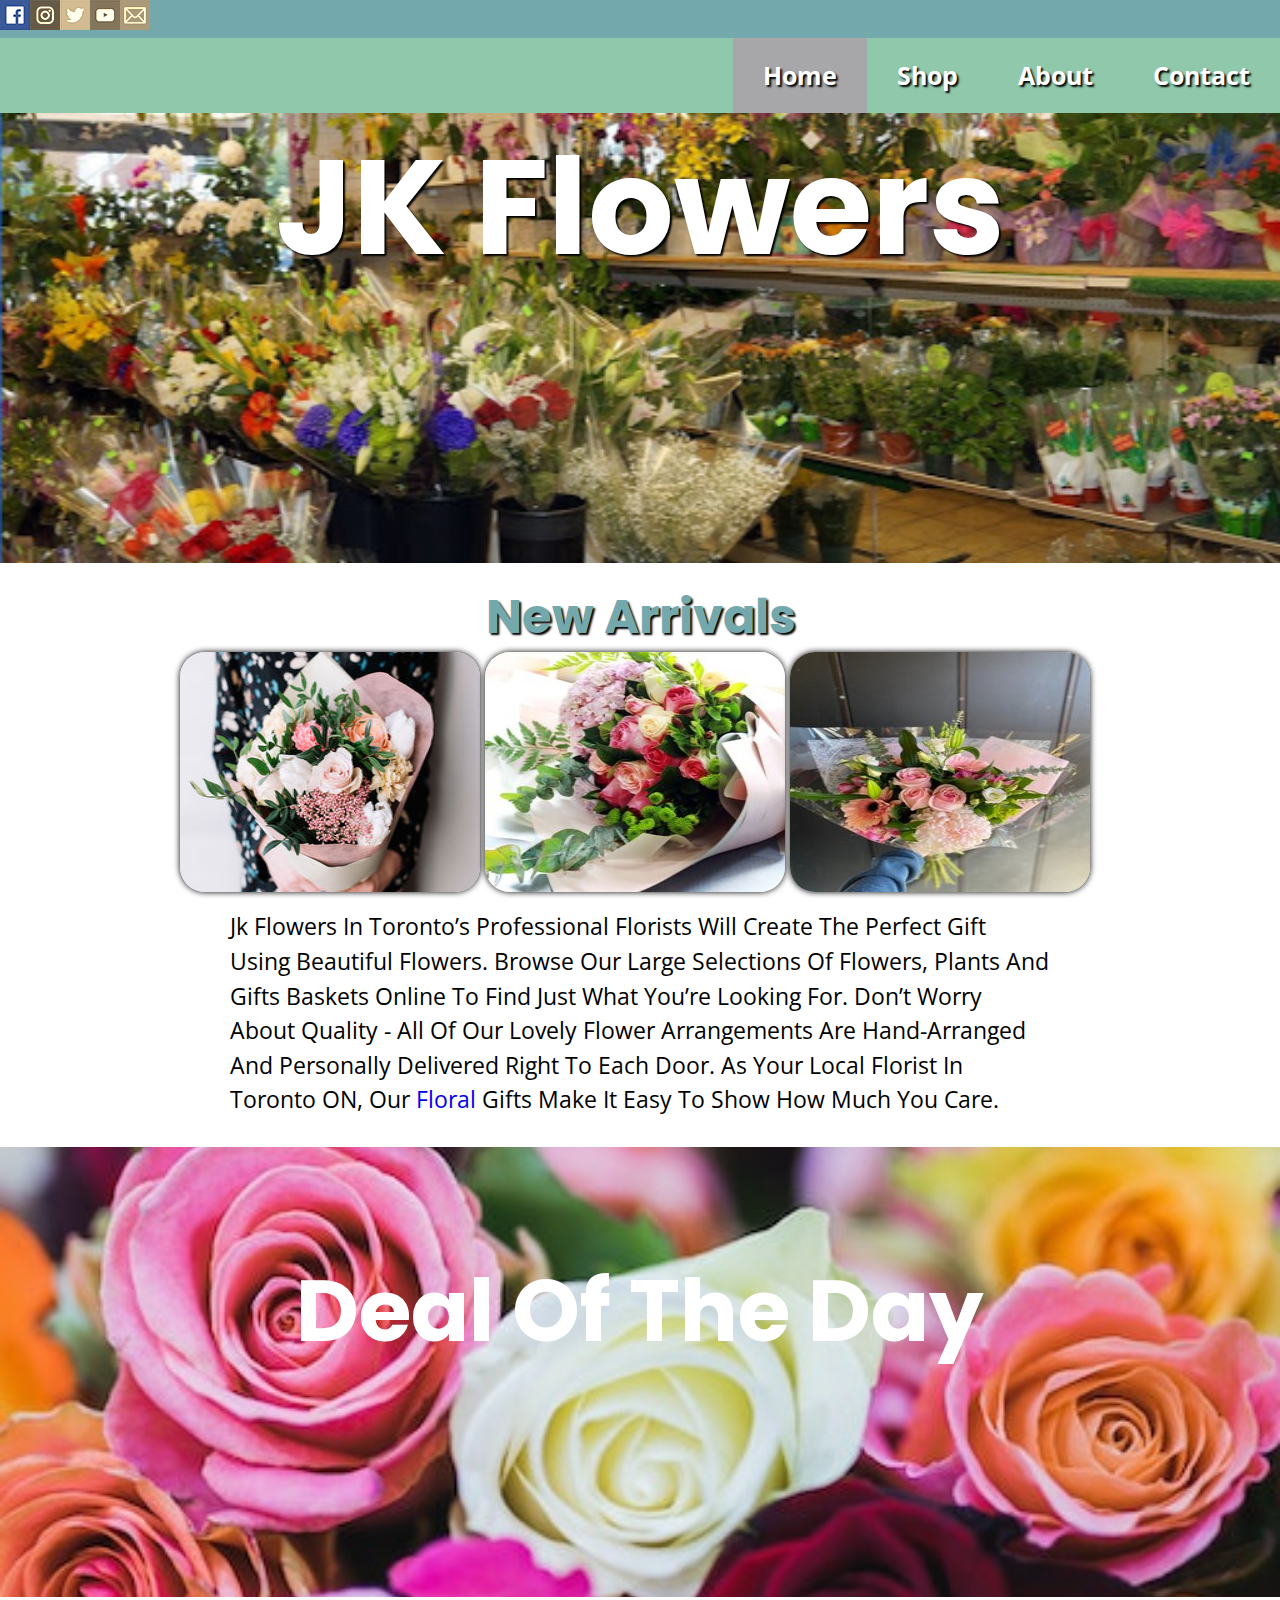
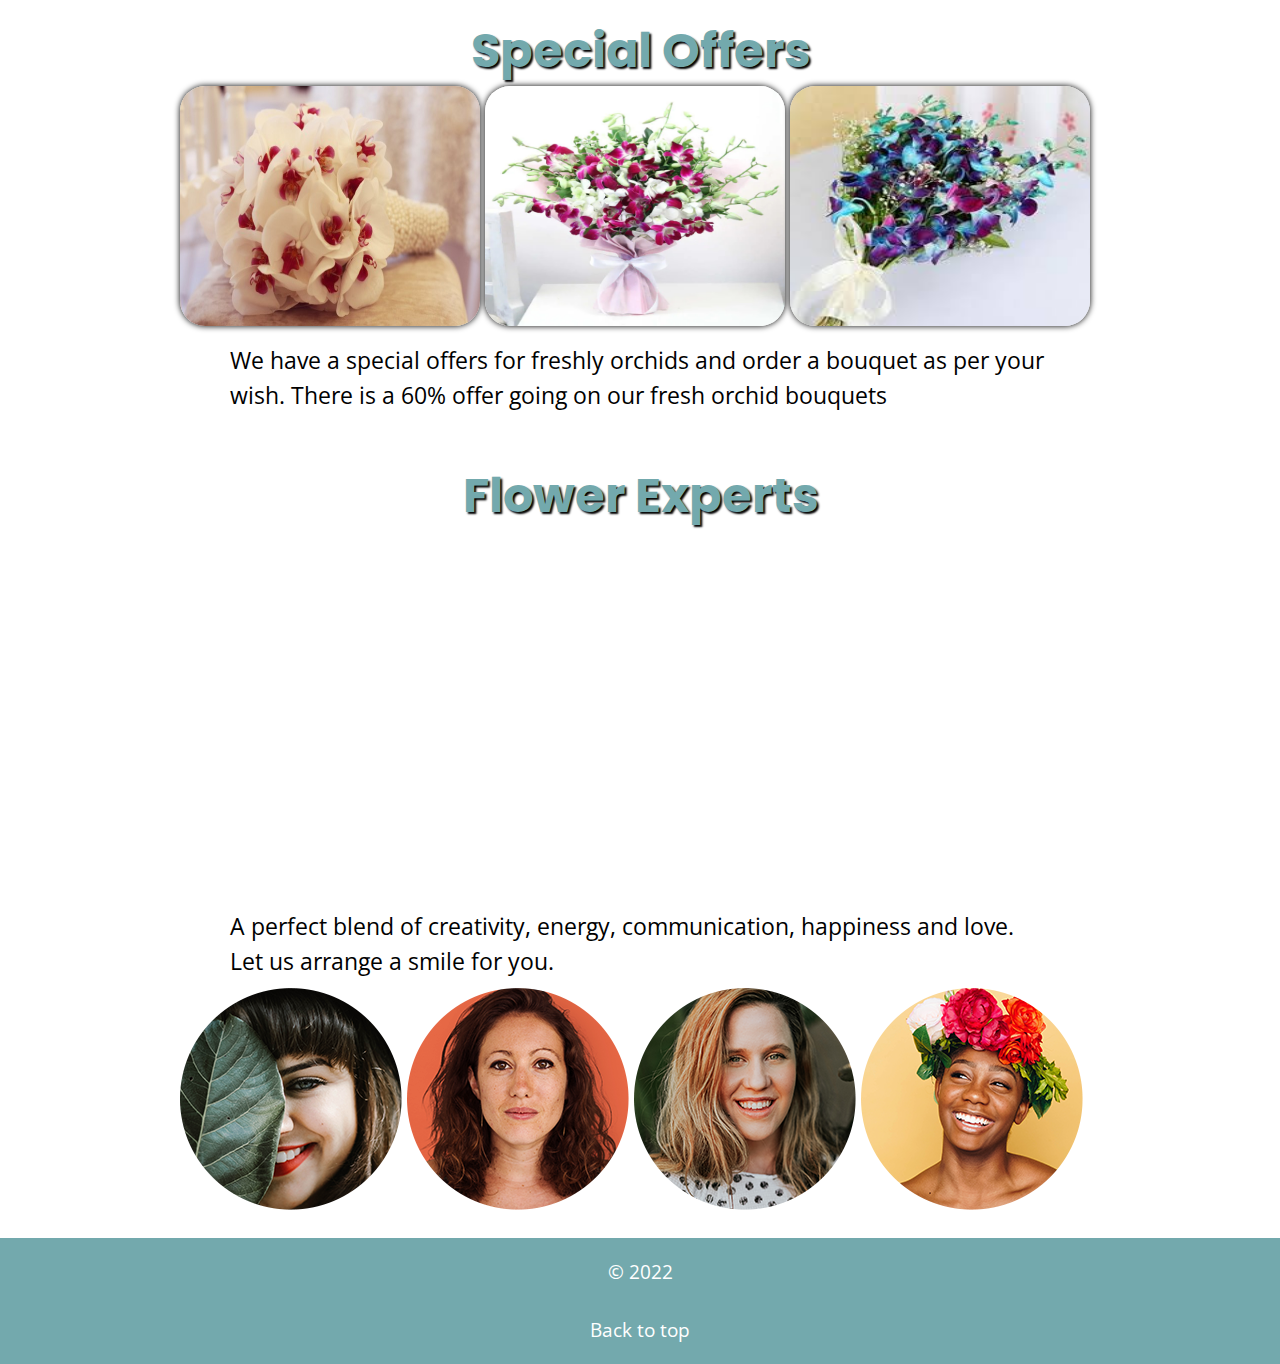
<file: index.html>
<!doctype html>
<html>

<head>
    <meta charset="utf-8">
    <title>Home :: Flower Shop</title>
    <!--METAS-->
    <meta name="Description" content="A wonderful flower site built for Code The Web 1. Visit us in store or online">
    <meta name="Keywords" content="flowers, bouquet, fresh ">

    <!--FAVICON-->
    <link rel="icon" href="favicon.ico">

    <!--RESET-->
    <link rel="stylesheet" href="css/reset.css">
    <!--SITE STYLES	-->
    <link rel="stylesheet" href="css/flower-styles.css">
</head>

<body>
    <!--	CONTAINER-->
    <main id="container">

        <!--		SOCIAL-->
        <section id="social">
            <a href="#" target="_blank"><img src="images/icon-facebook.png" alt="facebook"></a><a href="#" target="_blank"><img src="images/icon-instagram.png" alt="instagram"></a><a href="#" target="_blank"><img src="images/icon-twitter.png" alt="twitter"></a><a href="#" target="_blank"><img src="images/icon-youtube.png" alt="youtube"></a><a href="mailto:test@test.com"><img src="images/icon-email.png" alt="email"></a>
        </section>


        <!--NAV-->
        <nav id="mainNav">
            <ul>
                <li><a href="index.html" class="current" title="Home">Home</a></li>
                <li><a href="shop.html" title="Shop here">Shop</a></li>
                <li><a href="about.html" title="about us">About</a></li>
                <li><a href="contact.html" title="Find  contact">Contact</a></li>
            </ul>
        </nav>

        <!--HEADER-->
        <header id="mainHeader" class="homepage">

            <h1>JK Flowers</h1>

        </header>

        <!--CONTENT-->

        <section class="content">
            <h2>New Arrivals</h2>


            <!--GALLERY-->

            <a href="images/products-bouquet-lg-1.jpeg"><img src="images/products-bouquet-sm-1.jpeg" alt="thumb 1" class="dropShadow" width="300" height="240"></a>
            <a href="images/products-bouquet-lg-2.jpeg"><img src="images/products-bouquet-sm-2.jpeg" alt="thumb 1" width="300" height="240" class="dropShadow"></a>
            <a href="images/products-bouquet-lg-3.jpeg"><img src="images/products-bouquet-sm-3.jpeg" alt="thumb 3" width="300" height="240" class="dropShadow"></a>


            <p>Jk Flowers In Toronto’s Professional Florists Will Create The Perfect Gift Using Beautiful Flowers. Browse Our Large Selections Of Flowers, Plants And Gifts Baskets Online To Find Just What You’re Looking For. Don’t Worry About Quality - All Of Our Lovely Flower Arrangements Are Hand-Arranged And Personally Delivered Right To Each Door. As Your Local Florist In Toronto ON, Our <a href="https://www.riversideflowershopsu.com/" title="visit website" target="_blank">Floral</a> Gifts Make It Easy To Show How Much You Care.</p>

        </section>




        <section id="mainHeader1" class="homepage1">
            <h1>Deal Of The Day</h1>
        </section>


        <section class="content">
            <h2>Special Offers</h2>

            <!-- GALLERY-->

            <a href="images/special-lg-2.jpg"><img src="images/special-1.jpeg" alt="thumb 1" class="dropShadow" width="300" height="240"></a>
            <a href="images/special-lg-1.jpg"><img src="images/special-2.jpeg" alt="thumb 1" width="300" height="240" class="dropShadow"></a>
            <a href="images/special-lg-3.jpg"><img src="images/special-3.jpeg" alt="thumb 3" width="300" height="240" class="dropShadow"></a>

            <p>We have a special offers for freshly orchids and order a bouquet as per your wish. There is a 60% offer going on our fresh orchid bouquets</p>

        </section>


        <section class="content">
            <h2>Flower Experts</h2>
            <!--IFRAME-->
            <iframe title="vimeo-player" src="https://player.vimeo.com/video/760994399?h=d24b42e1ca" width="100%" height="360" frameborder="0" allowfullscreen></iframe>
            <p>A perfect blend of creativity, energy, communication, happiness and love. Let us arrange a smile for you.</p>
            <a href="images/expert-1.png"><img src="images/expert-1.png" alt="thumb 1"></a>
            <a href="images/products-bouquet-lg-1.jpeg"><img src="images/expert-2.png" alt="thumb 1"></a>
            <a href="images/products-bouquet-lg-1.jpeg"><img src="images/expert-3.png" alt="thumb 1"></a>
            <a href="images/products-bouquet-lg-1.jpeg"><img src="images/expert-4.png" alt="thumb 1"></a>

        </section>

        <!--FOOTER-->
        <footer id="mainFooter">
            <p>&copy; 2022</p>
            <br>
            <a href="#container">Back to top</a>
        </footer>

    </main>
</body>



</html>
</file>
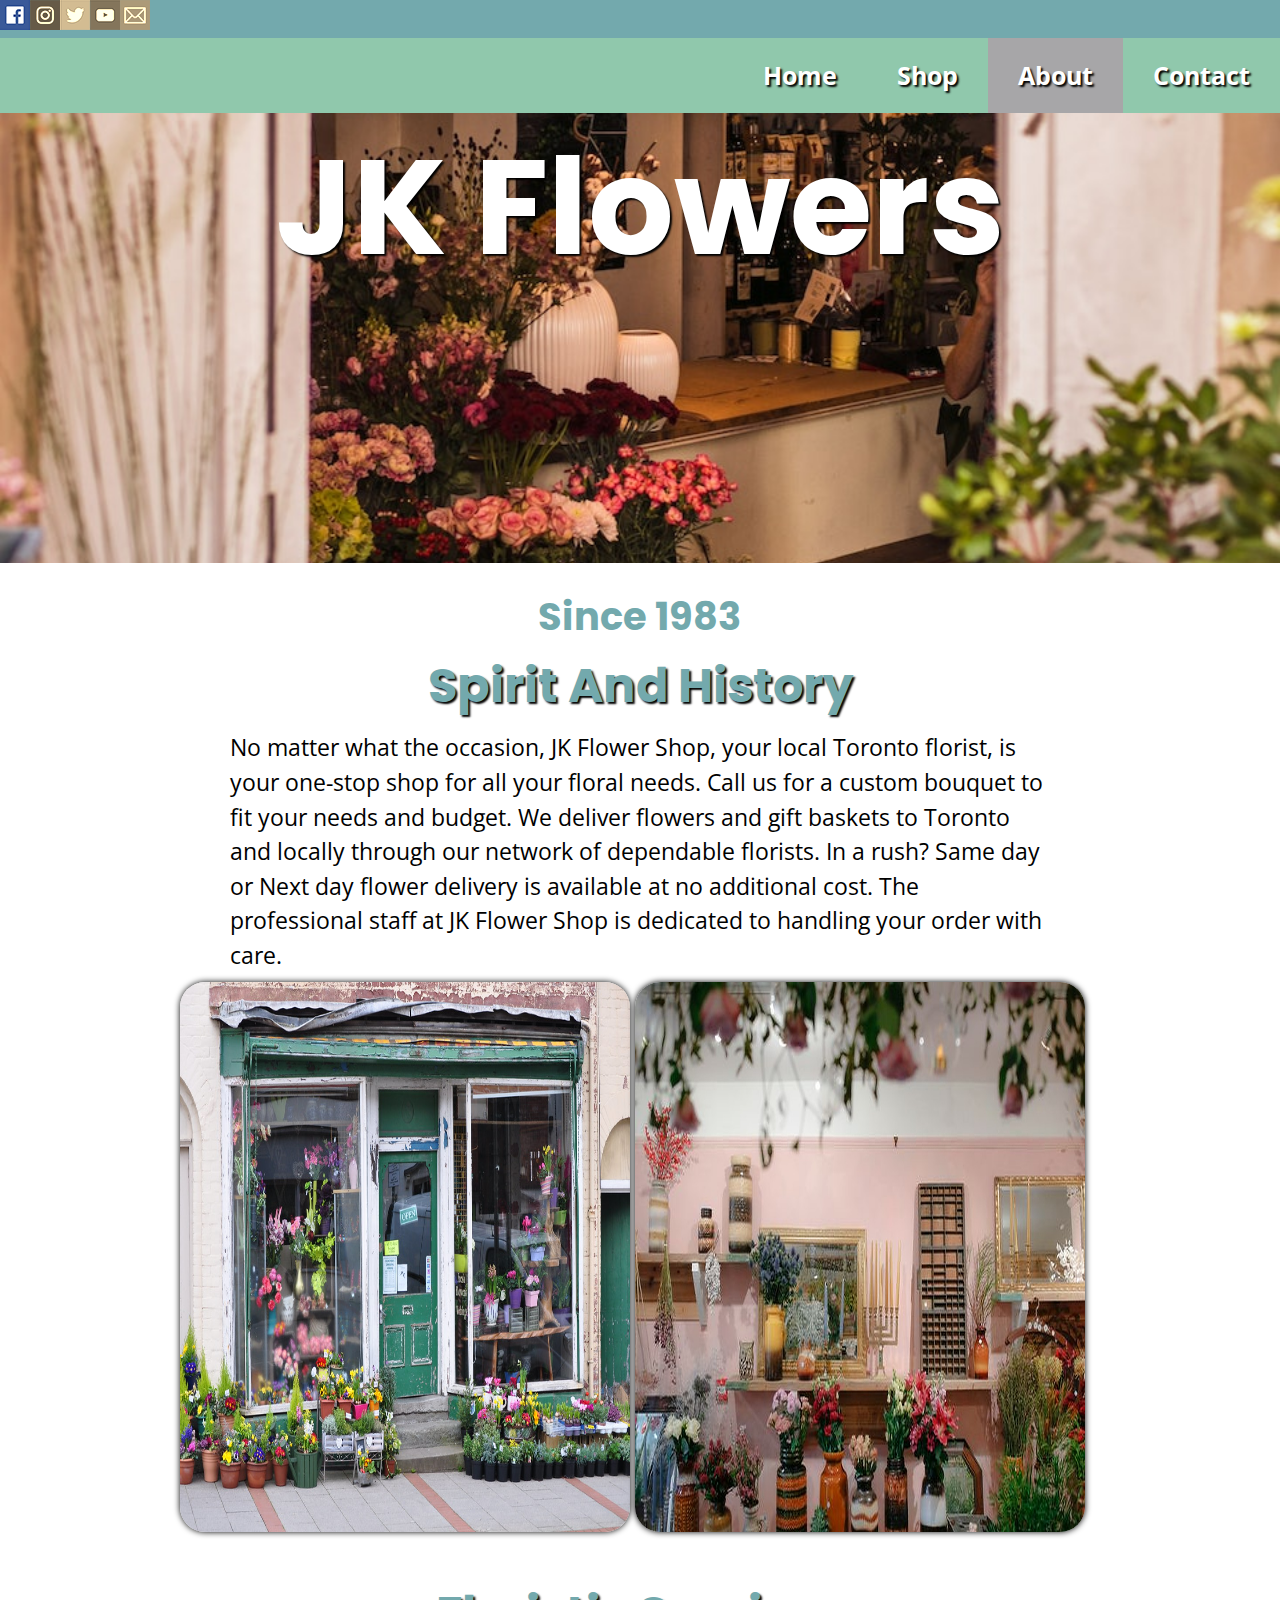
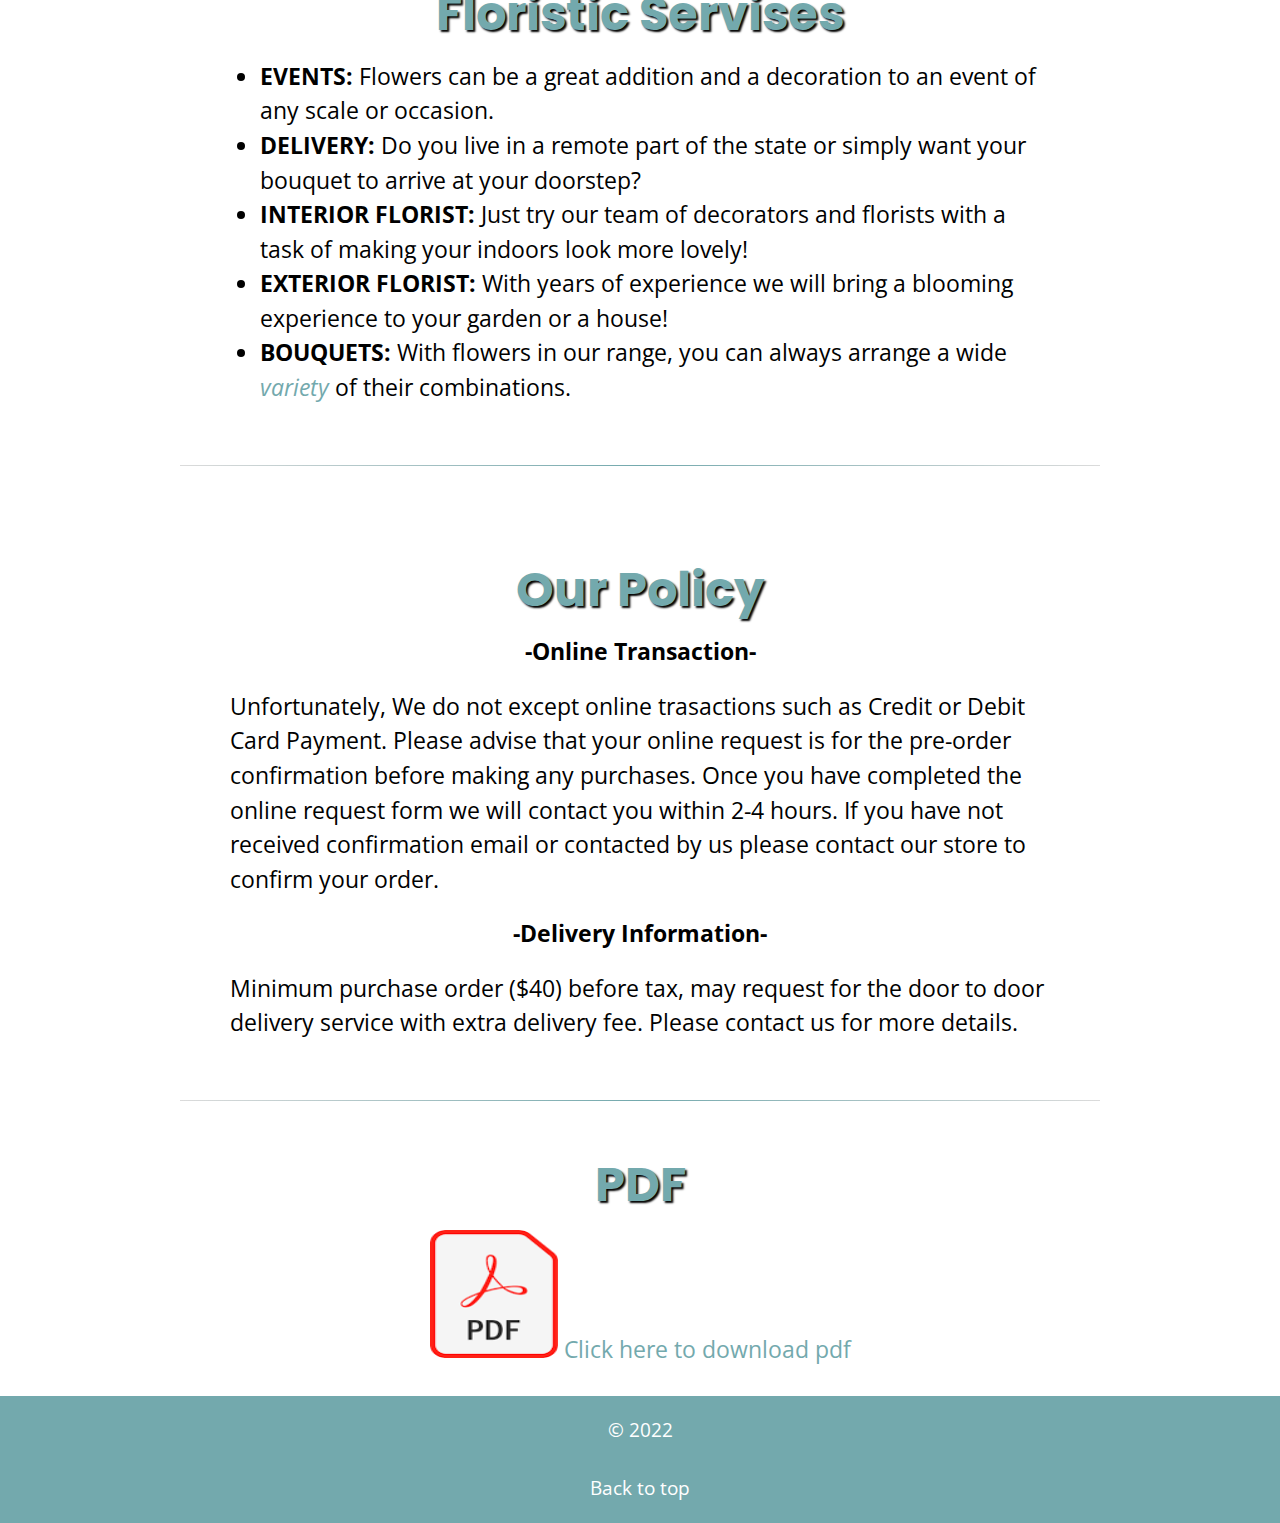
<file: about.html>
<!doctype html>
<html lang="en">

<head>
    <meta charset="utf-8">
    <title>About :: JK Flowers</title>

    <!----METAS---->
    <meta name="description" content="Delicious food has inspired us to create fresh bread, pastries, and coffee to share with the world">
    <meta name="keywords" content="flavor, ingredients, breads, coffee">


    <!----FAVICON---->
    <link rel="icon" href="favicon.ico">

    <!----RESET---->
    <link rel="stylesheet" href="css/reset.css">

    <!---SITE STYLES--->
    <link rel="stylesheet" href="css/flower-styles.css">
</head>

<body>

    <main id="container">
        <!--SOCIAL-->
        <section id="social">

            <a href="#" target="_blank"><img src="images/icon-facebook.png" alt="facebook"></a><a href="#" target="_blank"><img src="images/icon-instagram.png" alt="instagram"></a><a href="#" target="_blank"><img src="images/icon-twitter.png" alt="twitter"></a><a href="#" target="_blank"><img src="images/icon-youtube.png" alt="youtube"></a><a href="mailto: test@test.com" target="_blank"><img src="images/icon-email.png" alt="email"></a>
        </section>


        <!--NAV-->
        <nav id="mainNav">
            <ul>
                <li><a href="index.html" title="Find Home page">Home</a></li>
                <li><a href="shop.html" title="Find products">Shop</a></li>
                <li><a href="about.html" class="current" title="Find About Us">About</a></li>
                <li><a href="contact.html" title="Find contact">Contact</a></li>
            </ul>
        </nav>


        <!--HEADER-->
        <header id="mainHeader" class="servicespage">
            <h1>JK Flowers</h1>
        </header>

        <!--CONTENT-->

        <section class="content" id="list">
            <h3>Since 1983</h3>
            <h2>Spirit And History</h2>
            <p>No matter what the occasion, JK Flower Shop, your local Toronto florist, is your one-stop shop for all your floral needs. Call us for a custom bouquet to fit your needs and budget. We deliver flowers and gift baskets to Toronto and locally through our network of dependable florists. In a rush? Same day or Next day flower delivery is available at no additional cost. The professional staff at JK Flower Shop is dedicated to handling your order with care.</p>

            <a href="images/old-img-1.jpeg"><img src="images/old-img-1.jpeg" alt="basket1" width="450px" height="550px" class="dropShadow"></a>
            <a href="images/old-img-2.jpg"><img src="images/old-img-2.jpg" alt="basket2" width="450px" height="550px" class="dropShadow"></a>

        </section>
        <section class="content" id="list">
            <h2>Floristic Servises</h2>
            <ul>
                <li><strong>EVENTS: </strong>Flowers can be a great addition and a decoration to an event of any scale or occasion.

                <li><strong>DELIVERY: </strong>Do you live in a remote part of the state or simply want your bouquet to arrive at your doorstep?

                <li><strong>INTERIOR FLORIST: </strong>Just try our team of decorators and florists with a task of making your indoors look more lovely!

                <li><strong>EXTERIOR FLORIST: </strong>With years of experience we will bring a blooming experience to your garden or a house!


                <li><strong>BOUQUETS: </strong>With flowers in our range, you can always arrange a wide <em>variety</em> of their combinations.


                </li>
            </ul>
            <hr>
        </section>


        <section class="content">
            <h2>Our Policy </h2>
            <p class="centered"><strong>-Online Transaction-</strong></p>
            <p>Unfortunately, We do not except online trasactions such as Credit or Debit Card Payment.

                Please advise that your online request is for the pre-order confirmation before making any purchases. Once you have completed the online request form we will contact you within 2-4 hours. If you have not received confirmation email or contacted by us please contact our store to confirm your order. </p>


            <p class="centered"><strong>-Delivery Information-</strong></p>
            <p>Minimum purchase order ($40) before tax, may request for the door to door delivery service with extra delivery fee. Please contact us for more details. </p>
            <hr>


            <h2>PDF</h2>
            <p class="centered" id="pdf"> <a href="files/pdf_file.pdf">
                    <img src="images/pdf.png" width="128" height="128" alt="download the pdf to see the details">
                    Click here to
                    download pdf</a></p>


        </section>


        <!--FOOTER-->
        <footer id="mainFooter">

            <p>&copy; 2022</p>
            <br>
            <a href="#container">Back to top</a>

        </footer>

    </main>


</body>

</html>
</file>
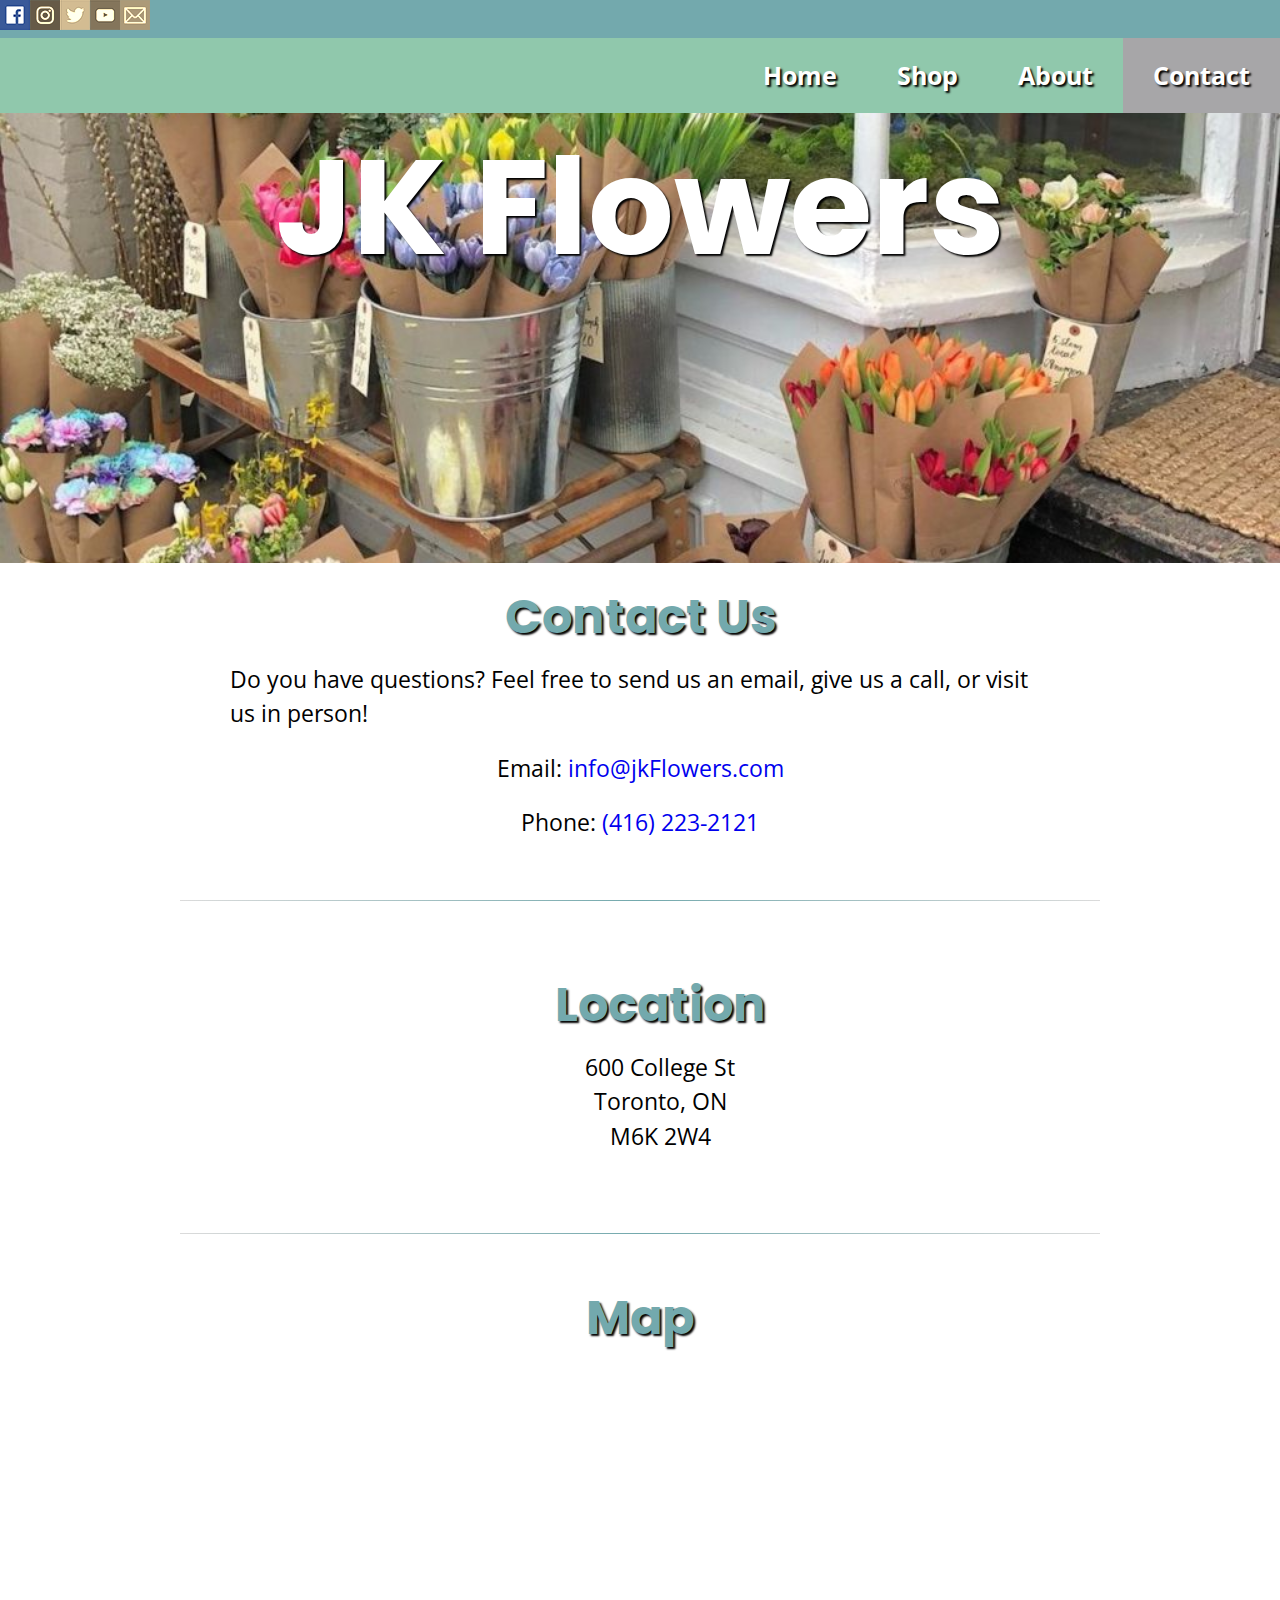
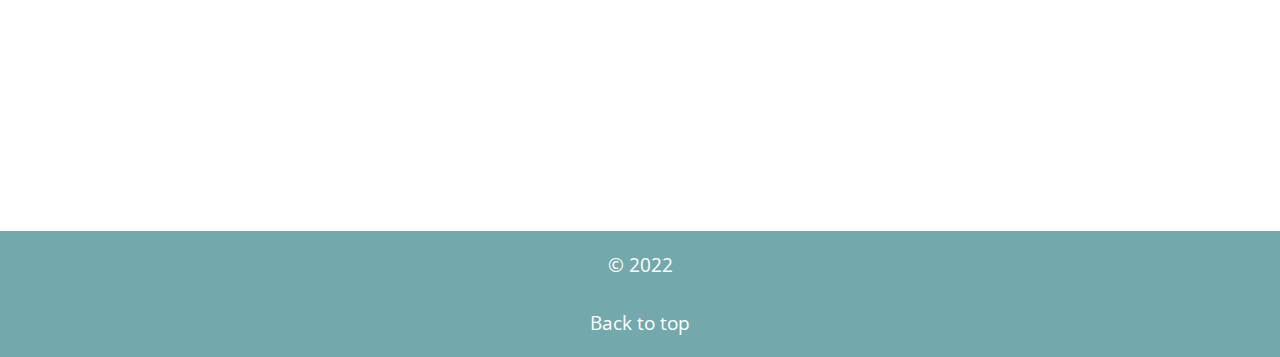
<file: contact.html>
<!doctype html>
<html lang="en">

<head>
    <meta charset="utf-8">
    <title>Contact :: JK Flowers</title>

    <!--METAS-->
    <meta name="description" content="flowers brings happiness, it is a token of love. The flower shop that always delivers">
    <meta name="keywords" content="Bouquets, Plant baskets, thanks giving and many more">


    <!--FAVICON-->
    <link rel="icon" href="favicon.ico">

    <!--RESET-->
    <link rel="stylesheet" href="css/reset.css">

    <!--SITE STYLES-->
    <link rel="stylesheet" href="css/flower-styles.css">
</head>

<body>

    <main id="container">
        <!--SOCIAL-->
        <section id="social">

            <a href="#" target="_blank"><img src="images/icon-facebook.png" alt="facebook"></a><a href="#" target="_blank"><img src="images/icon-instagram.png" alt="instagram"></a><a href="#" target="_blank"><img src="images/icon-twitter.png" alt="twitter"></a><a href="#" target="_blank"><img src="images/icon-youtube.png" alt="youtube"></a><a href="mailto:test@test.com" target="_blank"><img src="images/icon-email.png" alt="email"></a>
        </section>


        <!--NAV-->
        <nav id="mainNav">
            <ul>
                <li><a href="index.html" title="visit home page">Home</a></li>
                <li><a href="shop.html" title="Find Products">Shop</a></li>
                <li><a href="about.html" title="About">About</a></li>
                <li><a href="contact.html" class="current" title="Find Contact">Contact</a></li>
            </ul>
        </nav>


        <!--HEADER-->
        <header id="mainHeader" class="contactpage">

            <h1>JK Flowers</h1>

        </header>



        <!--CONTENT-->
        <section class="content">
            <h2>Contact Us</h2>
            <p>Do you have questions? Feel free to send us an email, give us a call, or visit us in person!</p>

            <div class="centered">
                <p>Email: <a href="mailto:info@edugals.com" target="_blank">info@jkFlowers.com</a></p>
                <p>Phone: <a href="tel:4162232121">(416) 223-2121</a></p>
            </div>







            <hr>

            <section class="content">
                <h2>Location</h2>
                <p class="centered">600 College St<br>
                    Toronto, ON<br>
                    M6K 2W4</p>
            </section>

            <hr>

            <h2>Map</h2>
            <iframe src="https://www.google.com/maps/embed?pb=!1m18!1m12!1m3!1d43.78720444405917!2d-79.41434696979424!3d43.6544299829781!2m3!1f11.812499999999998!2f78.87732345292582!3f0!3m2!1i1024!2i768!4f35!3m3!1m2!1s0x882b344e8d2e2fef%3A0x71c02b67789e558c!2s600%20College%20St%2C%20Toronto%2C%20ON%20M6K%202W4!5e1!3m2!1sen!2sca!4v1666924565555!5m2!1sen!2sca" width="100%" height="450" style="border:0;" allowfullscreen="" loading="lazy" referrerpolicy="no-referrer-when-downgrade"></iframe>

        </section>

        <!--FOOTER-->
        <footer id="mainFooter">
            <p>&copy; 2022</p>
            <br>
            <a href="#container">Back to top</a>
        </footer>
    </main>
</body>

</html>
</file>
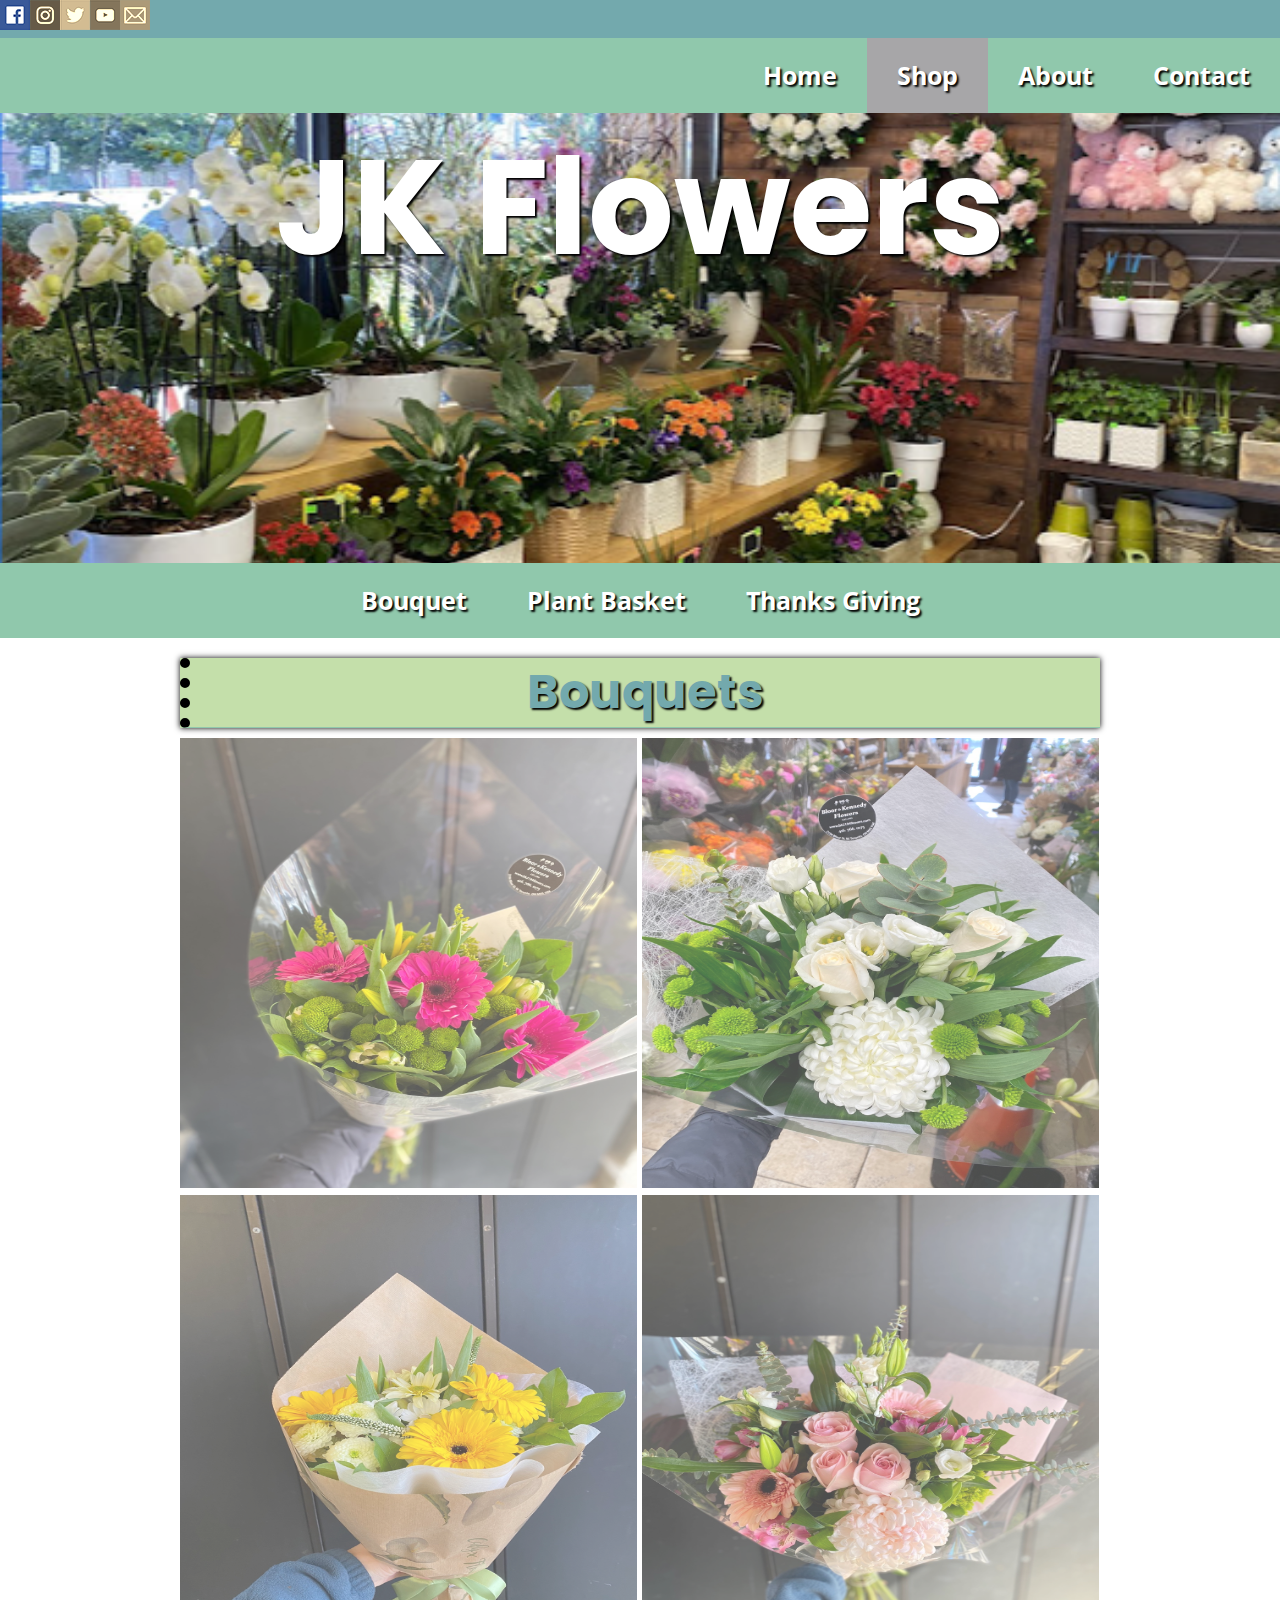
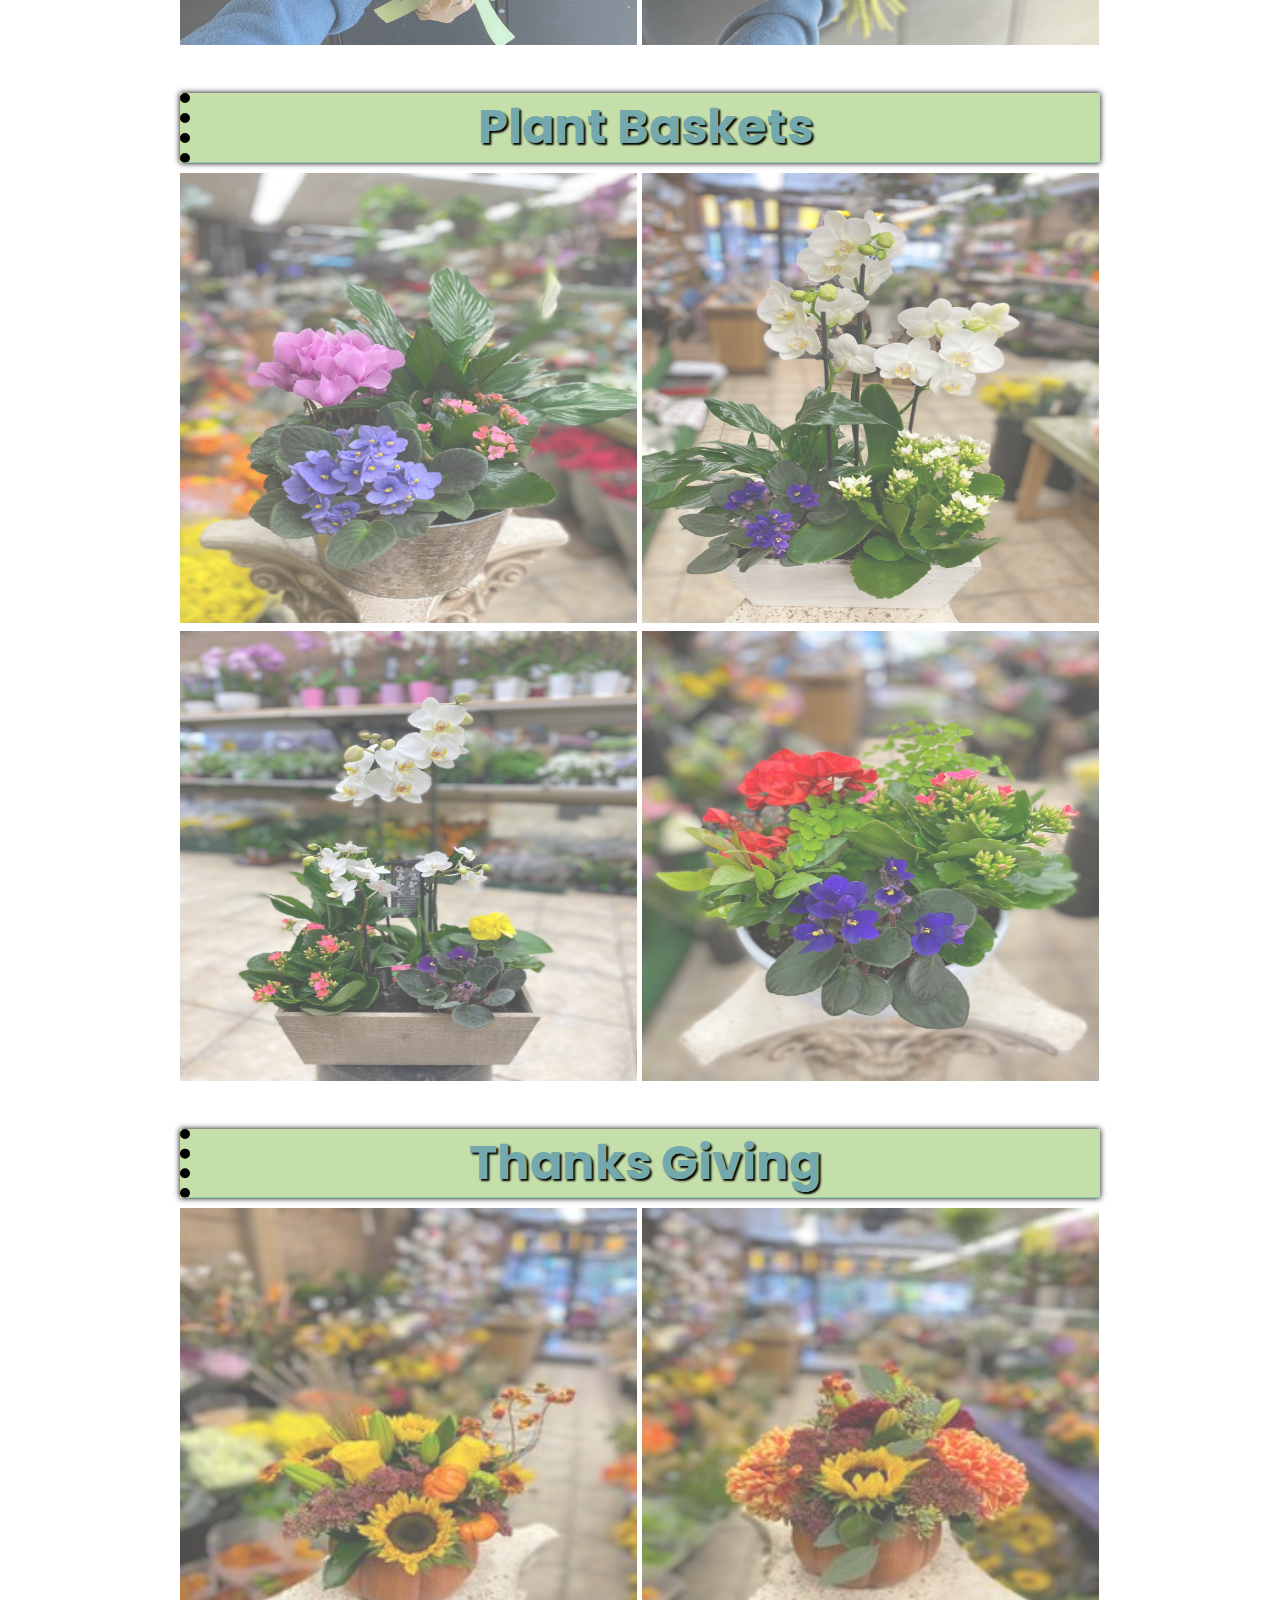
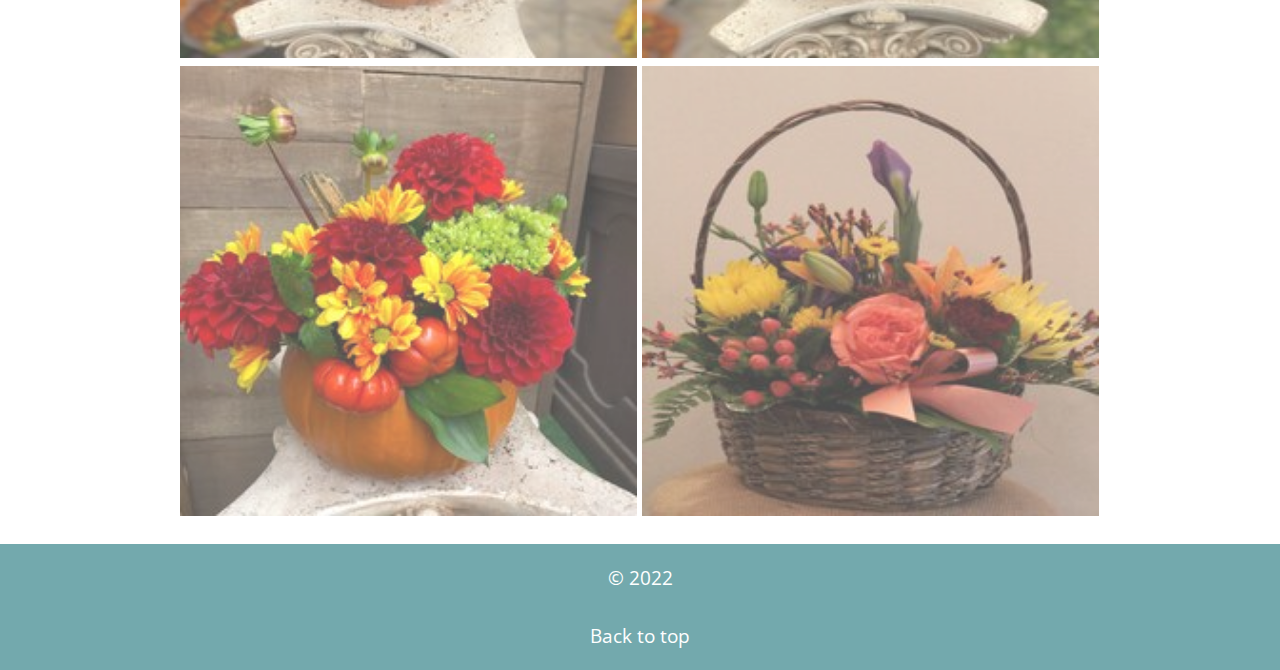
<file: shop.html>
<!doctype html>
<html lang="en">

<head>
    <meta charset="utf-8">
    <title>Shop :: JK Flowers</title>

    <!----METAS---->
    <meta name="description" content="flowers brings happiness, it is a token of love. The flower shop that always delivers">
    <meta name="keywords" content="Bouquets, Plant baskets, thanks giving and many more">


    <!----FAVICON---->
    <link rel="icon" href="favicon.ico">

    <!----RESET---->
    <link rel="stylesheet" href="css/reset.css">

    <!---SITE STYLES--->
    <link rel="stylesheet" href="css/flower-styles.css">
</head>

<body>

    <main id="container">
        <!--SOCIAL-->
        <section id="social">

            <a href="#" target="_blank"><img src="images/icon-facebook.png" alt="facebook"></a><a href="#" target="_blank"><img src="images/icon-instagram.png" alt="instagram"></a><a href="#" target="_blank"><img src="images/icon-twitter.png" alt="twitter"></a><a href="#" target="_blank"><img src="images/icon-youtube.png" alt="youtube"></a><a href="mailto: test@test.com" target="_blank"><img src="images/icon-email.png" alt="email"></a>
        </section>


        <!--NAV-->
        <nav id="mainNav">
            <ul>
                <li><a href="index.html" title="Home">Home</a></li>
                <li><a href="shop.html" class="current" title="shop here">Shop</a></li>
                <li><a href="about.html" title="find about us">About</a></li>
                <li><a href="contact.html" title="Find contact">Contact</a></li>
            </ul>
        </nav>


        <!--HEADER-->
        <header id="mainHeader" class="productspage">

            <h1>JK Flowers</h1>

        </header>




        <!--CONTENT-->

        <nav id="mainNav1">
            <ul>
                <li><a href="#sec1" title="explore bouquet collections">Bouquet</a></li>
                <li><a href="#sec2" title="explore Plant Basket collections">Plant Basket</a></li>
                <li><a href="#sec3" title="explore Thanks Giving basket collections">Thanks Giving</a></li>
            </ul>
        </nav>





        <section class="content products" id="sec1">



            <h2 class="subheading">Bouquets</h2>

            <a href="images/bouquet-lg-1.jpeg"><img src="images/bouquet-lg-1.jpeg" alt="thanks1" width="457px" height="450px"></a>
            <a href="images/bouquet-lg-2.jpeg"><img src="images/bouquet-lg-2.jpeg" alt="thanks2" width="457px" height="450px"></a>
            <a href="images/bouquet-lg-3.jpeg"><img src="images/bouquet-lg-3.jpeg" alt="thanks3" width="457px" height="450px"></a>
            <a href="images/bouquet-lg-4.jpeg"><img src="images/bouquet-lg-4.jpeg" alt="thanks4" width="457px" height="450px"></a>

        </section>

        <section class="content products" id="sec2">
            <h2 class="subheading">Plant Baskets</h2>

            <a href="images/basket-lg-1.jpeg"><img src="images/basket-sm-1.jpeg" alt="thanks1" width="457px" height="450px"></a>
            <a href="images/basket-lg-2.jpeg"><img src="images/basket-sm-2.jpeg" alt="thanks2" width="457px" height="450px"></a>
            <a href="images/basket-lg-3.jpeg"><img src="images/basket-sm-3.jpeg" alt="thanks3" width="457px" height="450px"></a>
            <a href="images/basket-lg-4.jpeg"><img src="images/basket-sm-4.jpeg" alt="thanks4" width="457px" height="450px"></a>

        </section>


        <section class="content products" id="sec3">
            <h2 class="subheading">Thanks Giving</h2>

            <!--GALLERY-->
            <a href="images/products-thanks-lg-1.jpeg"><img src="images/products-thanks-sm-1.jpeg" alt="thanks1" width="457px" height="450px"></a>
            <a href="images/products-thanks-lg-2.jpeg"><img src="images/products-thanks-sm-2.jpeg" alt="thanks2" width="457px" height="450px"></a>
            <a href="images/products-thanks-lg-3.jpeg"><img src="images/products-thanks-sm-3.jpeg" alt="thanks3" width="457px" height="450px"></a>
            <a href="images/products-thanks-lg-4.jpg"><img src="images/products-thanks-sm-4.jpeg" alt="thanks4" width="457px" height="450px"></a>


        </section>


        <!--FOOTER-->
        <footer id="mainFooter">

            <p>&copy; 2022</p>
            <br>
            <a href="#container">Back to top</a>


        </footer>

    </main>


</body>

</html>
</file>
<file: css/flower-styles.css>
/************GOOGLE FONTS*/


@import url('https://fonts.googleapis.com/css2?family=Open+Sans:wght@300;400;600&family=Poppins:wght@200;400;800&display=swap');

body {
    font-family: 'Open Sans', Arial, sans-serif;

}

h1,
h2,
h3,
h4,
h5,
h6 {
    font-family: 'Poppins', Arial, sans-serif;
    font-weight: 700;
}

html {
    scroll-behavior: smooth;
}

/************GLOBAL*/

* {
    box-sizing: border-box;
}




body {
    font-size: 1.2em;
    line-height: 150%;
}

a {
    text-decoration: none;
    transition: all 0.2s ease;
}

h1,
h2,
h3 {
    text-align: center;
}

h2 {
    font-size: 2.5em;
    padding: 20px;
}

h3 {
    font-size: 2em;
    padding: 20px;
}


hr {
    border: 0;
    height: 1px;
    background-color: #DBDBDB;
    background-image: linear-gradient(to right, #DBDBDB, #73A9AD, #DBDBDB);
    margin: 50px 0;
}



/*************LAYOUT*/

#container {
    width: 100%;
    margin: 0 auto;
}



/**SOCIAL*/
#social {
    background-color: #73A9AD;
}

#social a {
    filter: sepia(1);
}

#social a:hover {
    filter: sepia(0);
}


/*MAIN NAV*/
#mainNav {
    height: 75px;
    line-height: 75px;
    font-size: 1.3em;
    font-weight: 700;
    background-color: #90C8AC;
}

#mainNav ul {
    text-align: right;
    margin: 0;

}

#mainNav ul li {
    display: inline;
    margin-right: -7px;
}

#mainNav ul li a {

    color: #FFF;
    outline-offset: -1px;
    padding: 0 30px;
    display: inline-block;
    text-shadow: 2px 2px 2px #000000;

}

#mainNav ul li a:hover {
    background-color: #71A63F;
    color: #FFF;
}

#mainNav ul li:last-child {
    margin: 0;
}


/*NAV 2*/

#mainNav1 {
    height: 75px;
    line-height: 75px;
    font-size: 1.3em;
    background-color: #90C8AC;
    font-weight: 700;
}

#mainNav1 ul {
    text-align: center;
    margin: 0;

}

#mainNav1 ul li {
    display: inline;
    margin-right: -7px;
}

#mainNav1 ul li a {
    color: #FFF;
    text-shadow: 2px 2px 2px #000000;
    outline-offset: -1px;
    padding: 0 30px;
    display: inline-block;

}

#mainNav1 ul li a:hover {
    background-color: #71A63F;
    color: #FFF;
}

#mainNav1 ul li:last-child {
    margin: 0;
}

#mainHeader {
    height: 450px;
    background-repeat:

        no-repeat;
    background-size:
        cover;
    background-position:
        center center;
}

#mainHeader1 {
    height: 450px;
    background-repeat:
        no-repeat;
    background-size:
        cover;
    background-position:

        center center;
}

.homepage {
    background-image:
        url(../images/home-page2.png);

}

.homepage1 {
    background-image:


        url(../images/home-page1.jpg);

}

.homepage1 h1 {
    color: #FFF;
    font-size: 4.5em;
    text-align: center;
    padding: 150px;

}

.productspage {
    background-image:
        url(../images/products-page.png);
}

.contactpage {
    background-image:
        url(../images/contact-page.jpeg);
}


.servicespage {
    background-image:
        url(../images/services-page.jpg);
}

/**DESCENDANT SELECTOR*/

#mainHeader h1 {
    color: #FFF;
    font-size: 7em;
    text-shadow: 2px 2px 2px #000;
    text-align: center;
    padding: 80px;
}

#list ul li em {
    color: #73A9AD;

}

.content {
    padding: 20px;
    width: 960px;
    margin: 0 auto;
}



.content h2 {
    color: #73A9AD;
    text-shadow: 2px 2px 2px #000000;

}

.content h3 {
    color: #73A9AD;

}

.content p,
.team p,
.content ul {
    padding: 10px 50px;
    font-size: 1.2em;
    line-height: 150%;
}


#mainFooter a {
    color: #FFF;
}

/*ID*/

#mainFooter {

    background-color: #73A9AD;
    color: #FFF;
    padding: 20px;
    text-align: center;

}

#pdf a {
    color: #73A9AD;
}

/*************REUSABLE CLASSES*/
.subheading {
    background-color: #C4DFAA;
    padding: 20px;
    border-left: 10px dotted #000;
    border-bottom: 1px solid #90C8AC;
    margin-bottom: 10px;
    box-shadow: 0 0 6px #000;
}

.dropShadow {

    box-shadow: 0 0 6px #000;
    border-radius: 25px;

}


.current {
    background-color: #A7A6A8 !important;
    color: #FFF !important;
    pointer-events: none;
}

.products {
    padding: 20px;
}

.products a {
    opacity: 0.7;
}

.products a:hover {
    opacity: 1;


}

.centered {
    text-align: center;
}
</file>
